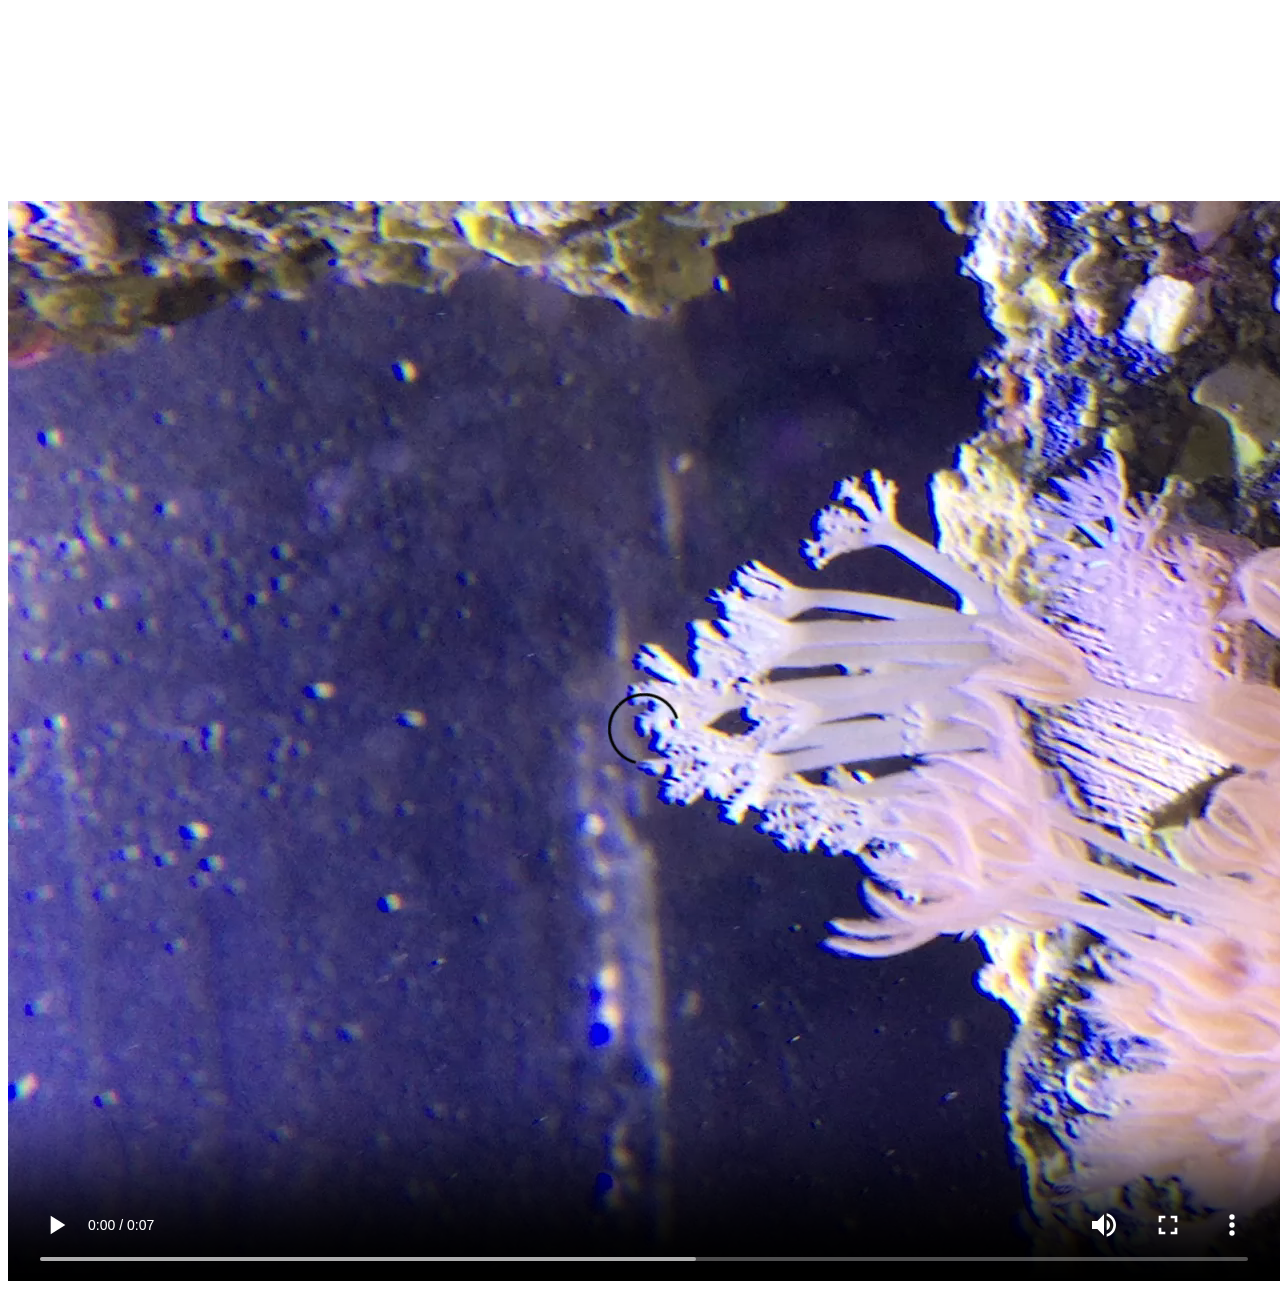
<file: code.html>
<!doctype html>
<html>
   <head>
      <meta charset="utf-8">
      <meta http-equiv="X-UA-Compatible" content="chrome=1;IE=10; IE=9; IE=8; IE=7; IE=EDGE">
      <title>Jessica Chen Fan</title>
      <meta name="viewport" content="width=device-width, initial-scale=1, maximum-scale=1">
      <link rel="stylesheet" type="text/css" href="stylesheets/vid.css">
      <script src="javascripts/detect.js"></script>
      <link rel="stylesheet" href="stylesheets/styles.css">
      <link rel="stylesheet" href="stylesheets/pygment_trac.css">
      <meta name="viewport" content="width=device-width, initial-scale=1, user-scalable=no">
      <script src="//html5shiv.googlecode.com/svn/trunk/html5.js"></script>
       <link href='http://fonts.googleapis.com/css?family=Poiret+One|Quicksand|Wire+One|Julius+Sans+One|Megrim|Chivo|Gruppo|Slabo+27px|Open+Sans+Condensed:300' rel='stylesheet' type='text/css'>
      
      <script src="https://ajax.googleapis.com/ajax/libs/jquery/2.1.3/jquery.min.js"></script>
      <script src="javascripts/typed.js"></script>
   </head>
   <body>
      <div class="wrapper">
     <h1 style="color:white; font-family: 'Megrim', cursive;">J E S S I C A . C H E N . F A N</h1>
      <script>
        
            $(window).on('load', function()
            {
                Browsers = new WhichBrowser();
                if(Browsers.browser.name==="Chrome" || Browsers.browser.name==="Safari"){
                    console.log("here")
                         $(function()
                            {
                                $(".element").typed(
                                {
                                    strings: ["Welcome Prisoner.", "Welcome Friend,\n What brings you here today?"],
                                    typeSpeed: -30
                                });
                            });


                }
                console.log(Browsers.os)
                console.log(Browsers.browser)
            });

           
            $(document).ready(function()
            {
                setTimeout(function()
                {
                    // send 'em packing 
                    $('#kickCode').append('<br><a href="/code.html">+ CODE</a>');
                }, 3000);
                setTimeout(function()
                {
                    // send 'em packing 
                    $('#kickArt').append('<br><a href="/arts.html">+ ARTS</a>');
                }, 3200);
                setTimeout(function()

                    {
                        // send 'em packing 
                        $('#kickEdu').append('<br><a href="/education.html">+ EDU.</a>');
                    }, 3400);
            });
             
      </script>
      <div id="holder" style="color:white;">
         <span style="white-space:pre" class="element"></span>
         <span id="kick" style="margin: 10px;"></span>
         <span id="kickCode" style=" margin: 10px;"></span>
         <span id="kickArt" style="margin: 10px;"></span>
         <span id="kickEdu" style="margin: 10px;"></span>
      </div>
      <video preload="yes" autoplay="false" loop controls="true">
         <source src="./img/jelly.webm" type="video/webm">
         <source src="./img/jelly.mp4" type="video/mp4">
      </video>
   </body>
</html>
</file>
<file: stylesheets/vid.css>
.data-vide {
    position: fixed;
   
    min-width: 100%;
    min-height: 100%;
   
    z-index: -1;
    transition: 10s opacity;
}
a:hover {
    color: white;
}
.typed-cursor {
    opacity: 1;
    -webkit-animation: blink 0.7s infinite;
    -moz-animation: blink 0.7s infinite;
    animation: blink 0.7s infinite;
}
@keyframes blink {
    0% {
        opacity: 1;
    }
    50% {
        opacity: 0;
    }
    100% {
        opacity: 1;
    }
}
@-webkit-keyframes blink {
    0% {
        opacity: 1;
    }
    50% {
        opacity: 0;
    }
    100% {
        opacity: 1;
    }
}
@-moz-keyframes blink {
    0% {
        opacity: 1;
    }
    50% {
        opacity: 0;
    }
    100% {
        opacity: 1;
    }
}
#element {
    padding: 10px;
    max-width: 100%;
    display: block;
    white-space: pre;
    line-height: 1.25em;
}
#element:after {
    visibility: visible;
    content: '';
    display: inline-block;
    position: relative;
    width: 0.5em;
    height: 1em;
    top: 5px;
    margin-left: 0;
    -moz-box-shadow: -2px 0 0px rgba(0, 0, 225, 0.4), -1px 0 3px rgba(103, 171, 236, 0.6), 1px 0 4px rgba(69, 112, 204, 0.5);
    -webkit-box-shadow: -2px 0 0px rgba(0, 0, 225, 0.4), -1px 0 3px rgba(103, 171, 236, 0.6), 1px 0 4px rgba(69, 112, 204, 0.5);
    box-shadow: -2px 0 0px rgba(0, 0, 225, 0.4), -1px 0 3px rgba(103, 171, 236, 0.6), 1px 0 4px rgba(69, 112, 204, 0.5);
    -moz-animation: flicker 0.1s steps(2, start) infinite, ready 1s steps(2, start) 25s infinite;
    -webkit-animation: flicker 0.1s steps(2, start) infinite, ready 1s steps(2, start) 25s infinite;
    animation: flicker 0.1s steps(2, start) infinite, ready 1s steps(2, start) 25s infinite;
}
</file>
<file: stylesheets/styles.css>
@import url(https://fonts.googleapis.com/css?family=Lato:300italic,700italic,300,700);
    @import url(http://fonts.googleapis.com/css?family=Inconsolata:400);
@import url(http://fonts.googleapis.com/css?family=Karla:400);
@import url(http://fonts.googleapis.com/css?family=Inconsolata:400);

body {
  min-height: 100%;
 
  font:14px/1.5 Lato, "Helvetica Neue", Helvetica, Arial, sans-serif;
  color:#777;
  font-weight:300;


}

a {
  color:#aee5e9;
  font-weight:590;
  text-decoration:none;
  font-size:150%;
}



.wrapper {
}

blockquote {
  border-left:1px solid #e5e5e5;
  margin:0;
  padding:0 0 0 20px;
  font-style:italic;
}

code, pre {
  font-family:Inconsolata, Bitstream Vera Sans Mono, Lucida Console, Terminal;
  color:#333;
  font-size:12px;
}

pre {
  background: #f8f8f8;  
  border-radius:5px;
  border:1px solid #e5e5e5;
  overflow-x: auto;
}

table {
  width:100%;
  border-collapse:collapse;
}

th, td {
  text-align:left;
  padding:5px 10px;
  border-bottom:1px solid #e5e5e5;
}

dt {
  color:#444;
  font-weight:700;
}

th {
  color:#444;
}

img {
  max-width:100%;
}

header {
  float:left;
  position:fixed;
}

header ul {
  list-style:none;
  height:40px;
  
  padding:0;
  
  background: #eee;
  background: -moz-linear-gradient(top, #f8f8f8 0%, #dddddd 100%);
  background: -webkit-gradient(linear, left top, left bottom, color-stop(0%,#f8f8f8), color-stop(100%,#dddddd));
  background: -webkit-linear-gradient(top, #f8f8f8 0%,#dddddd 100%);
  background: -o-linear-gradient(top, #f8f8f8 0%,#dddddd 100%);
  background: -ms-linear-gradient(top, #f8f8f8 0%,#dddddd 100%);
  background: linear-gradient(top, #f8f8f8 0%,#dddddd 100%);
  
  border-radius:5px;
  border:1px solid #d2d2d2;
  box-shadow:inset #fff 0 1px 0, inset rgba(0,0,0,0.03) 0 -1px 0;
  width:270px;
}

header li {
  width:89px;
  float:left;
  border-right:1px solid #d2d2d2;
  height:40px;
}

header ul a {
  line-height:1;
  font-size:11px;
  color:#999;
  display:block;
  text-align:center;
  padding-top:6px;
  height:40px;
}

strong {
  color:#222;
  font-weight:700;
}

header ul li + li {
  width:88px;
  border-left:1px solid #fff;
}

header ul li + li + li {
  border-right:none;
  width:89px;
}

header ul a strong {
  font-size:14px;
  display:block;
  color:#222;
}

section {
  width:500px;
  float:right;
  padding-bottom:50px;
}

small {
  font-size:11px;
}

hr {
  border:0;
  background:#e5e5e5;
  height:1px;
}

footer {
  width:270px;
  float:left;
  position:fixed;
  bottom:50px;
}

@media print, screen and (min-width: 960px) {
  h1{
    font-size: 300%;
  }
  
  div.wrapper {
    width:auto;
    margin:0;
  }
  
  header, section, footer {
    float:none;
    position:static;
    width:auto;
  }
  
  header {
    padding-right:320px;
  }
  
  section {
    border:1px solid #e5e5e5;
    border-width:1px 0;
    padding:20px 0;
  }
  
  header a small {
    display:inline;
  }
  
  header ul {
    position:absolute;
    right:50px;
    top:52px;
  }
}

@media print, screen and (min-width: 760px) {
  div#holder{
    font-size:240%;
  }
  h1{
    font-size: 380%;
  }

  body {
    word-wrap:break-word;
  }
  
  header {
    padding:0;
  }
  
  header ul, header p.view {
    position:static;
  }
  
  pre, code {
    word-wrap:normal;
  }
}

@media print, screen and (max-width: 768px) {
  div#holder{
    font-size:230%;
  }
  html{
    font-size:12px;
  }
  h1{
    font-size: 290%;
  }
  body {
    padding:15px;
  }
  
  header ul {
    display:none;
  }
}
@media only print, screen and (max-width: 480px){
  h1{
    font-size:200%;
  }
  div#holder{
    font-size:200%;
  }
}

@media print {
  body {
    padding:0.4in;
    font-size:12pt;
    color:#444;
  }
}
</file>
<file: stylesheets/pygment_trac.css>
.highlight  { background: #ffffff; }
.highlight .c { color: #999988; font-style: italic } /* Comment */
.highlight .err { color: #a61717; background-color: #e3d2d2 } /* Error */
.highlight .k { font-weight: bold } /* Keyword */
.highlight .o { font-weight: bold } /* Operator */
.highlight .cm { color: #999988; font-style: italic } /* Comment.Multiline */
.highlight .cp { color: #999999; font-weight: bold } /* Comment.Preproc */
.highlight .c1 { color: #999988; font-style: italic } /* Comment.Single */
.highlight .cs { color: #999999; font-weight: bold; font-style: italic } /* Comment.Special */
.highlight .gd { color: #000000; background-color: #ffdddd } /* Generic.Deleted */
.highlight .gd .x { color: #000000; background-color: #ffaaaa } /* Generic.Deleted.Specific */
.highlight .ge { font-style: italic } /* Generic.Emph */
.highlight .gr { color: #aa0000 } /* Generic.Error */
.highlight .gh { color: #999999 } /* Generic.Heading */
.highlight .gi { color: #000000; background-color: #ddffdd } /* Generic.Inserted */
.highlight .gi .x { color: #000000; background-color: #aaffaa } /* Generic.Inserted.Specific */
.highlight .go { color: #888888 } /* Generic.Output */
.highlight .gp { color: #555555 } /* Generic.Prompt */
.highlight .gs { font-weight: bold } /* Generic.Strong */
.highlight .gu { color: #800080; font-weight: bold; } /* Generic.Subheading */
.highlight .gt { color: #aa0000 } /* Generic.Traceback */
.highlight .kc { font-weight: bold } /* Keyword.Constant */
.highlight .kd { font-weight: bold } /* Keyword.Declaration */
.highlight .kn { font-weight: bold } /* Keyword.Namespace */
.highlight .kp { font-weight: bold } /* Keyword.Pseudo */
.highlight .kr { font-weight: bold } /* Keyword.Reserved */
.highlight .kt { color: #445588; font-weight: bold } /* Keyword.Type */
.highlight .m { color: #009999 } /* Literal.Number */
.highlight .s { color: #d14 } /* Literal.String */
.highlight .na { color: #008080 } /* Name.Attribute */
.highlight .nb { color: #0086B3 } /* Name.Builtin */
.highlight .nc { color: #445588; font-weight: bold } /* Name.Class */
.highlight .no { color: #008080 } /* Name.Constant */
.highlight .ni { color: #800080 } /* Name.Entity */
.highlight .ne { color: #990000; font-weight: bold } /* Name.Exception */
.highlight .nf { color: #990000; font-weight: bold } /* Name.Function */
.highlight .nn { color: #555555 } /* Name.Namespace */
.highlight .nt { color: #000080 } /* Name.Tag */
.highlight .nv { color: #008080 } /* Name.Variable */
.highlight .ow { font-weight: bold } /* Operator.Word */
.highlight .w { color: #bbbbbb } /* Text.Whitespace */
.highlight .mf { color: #009999 } /* Literal.Number.Float */
.highlight .mh { color: #009999 } /* Literal.Number.Hex */
.highlight .mi { color: #009999 } /* Literal.Number.Integer */
.highlight .mo { color: #009999 } /* Literal.Number.Oct */
.highlight .sb { color: #d14 } /* Literal.String.Backtick */
.highlight .sc { color: #d14 } /* Literal.String.Char */
.highlight .sd { color: #d14 } /* Literal.String.Doc */
.highlight .s2 { color: #d14 } /* Literal.String.Double */
.highlight .se { color: #d14 } /* Literal.String.Escape */
.highlight .sh { color: #d14 } /* Literal.String.Heredoc */
.highlight .si { color: #d14 } /* Literal.String.Interpol */
.highlight .sx { color: #d14 } /* Literal.String.Other */
.highlight .sr { color: #009926 } /* Literal.String.Regex */
.highlight .s1 { color: #d14 } /* Literal.String.Single */
.highlight .ss { color: #990073 } /* Literal.String.Symbol */
.highlight .bp { color: #999999 } /* Name.Builtin.Pseudo */
.highlight .vc { color: #008080 } /* Name.Variable.Class */
.highlight .vg { color: #008080 } /* Name.Variable.Global */
.highlight .vi { color: #008080 } /* Name.Variable.Instance */
.highlight .il { color: #009999 } /* Literal.Number.Integer.Long */

.type-csharp .highlight .k { color: #0000FF }
.type-csharp .highlight .kt { color: #0000FF }
.type-csharp .highlight .nf { color: #000000; font-weight: normal }
.type-csharp .highlight .nc { color: #2B91AF }
.type-csharp .highlight .nn { color: #000000 }
.type-csharp .highlight .s { color: #A31515 }
.type-csharp .highlight .sc { color: #A31515 }
</file>
